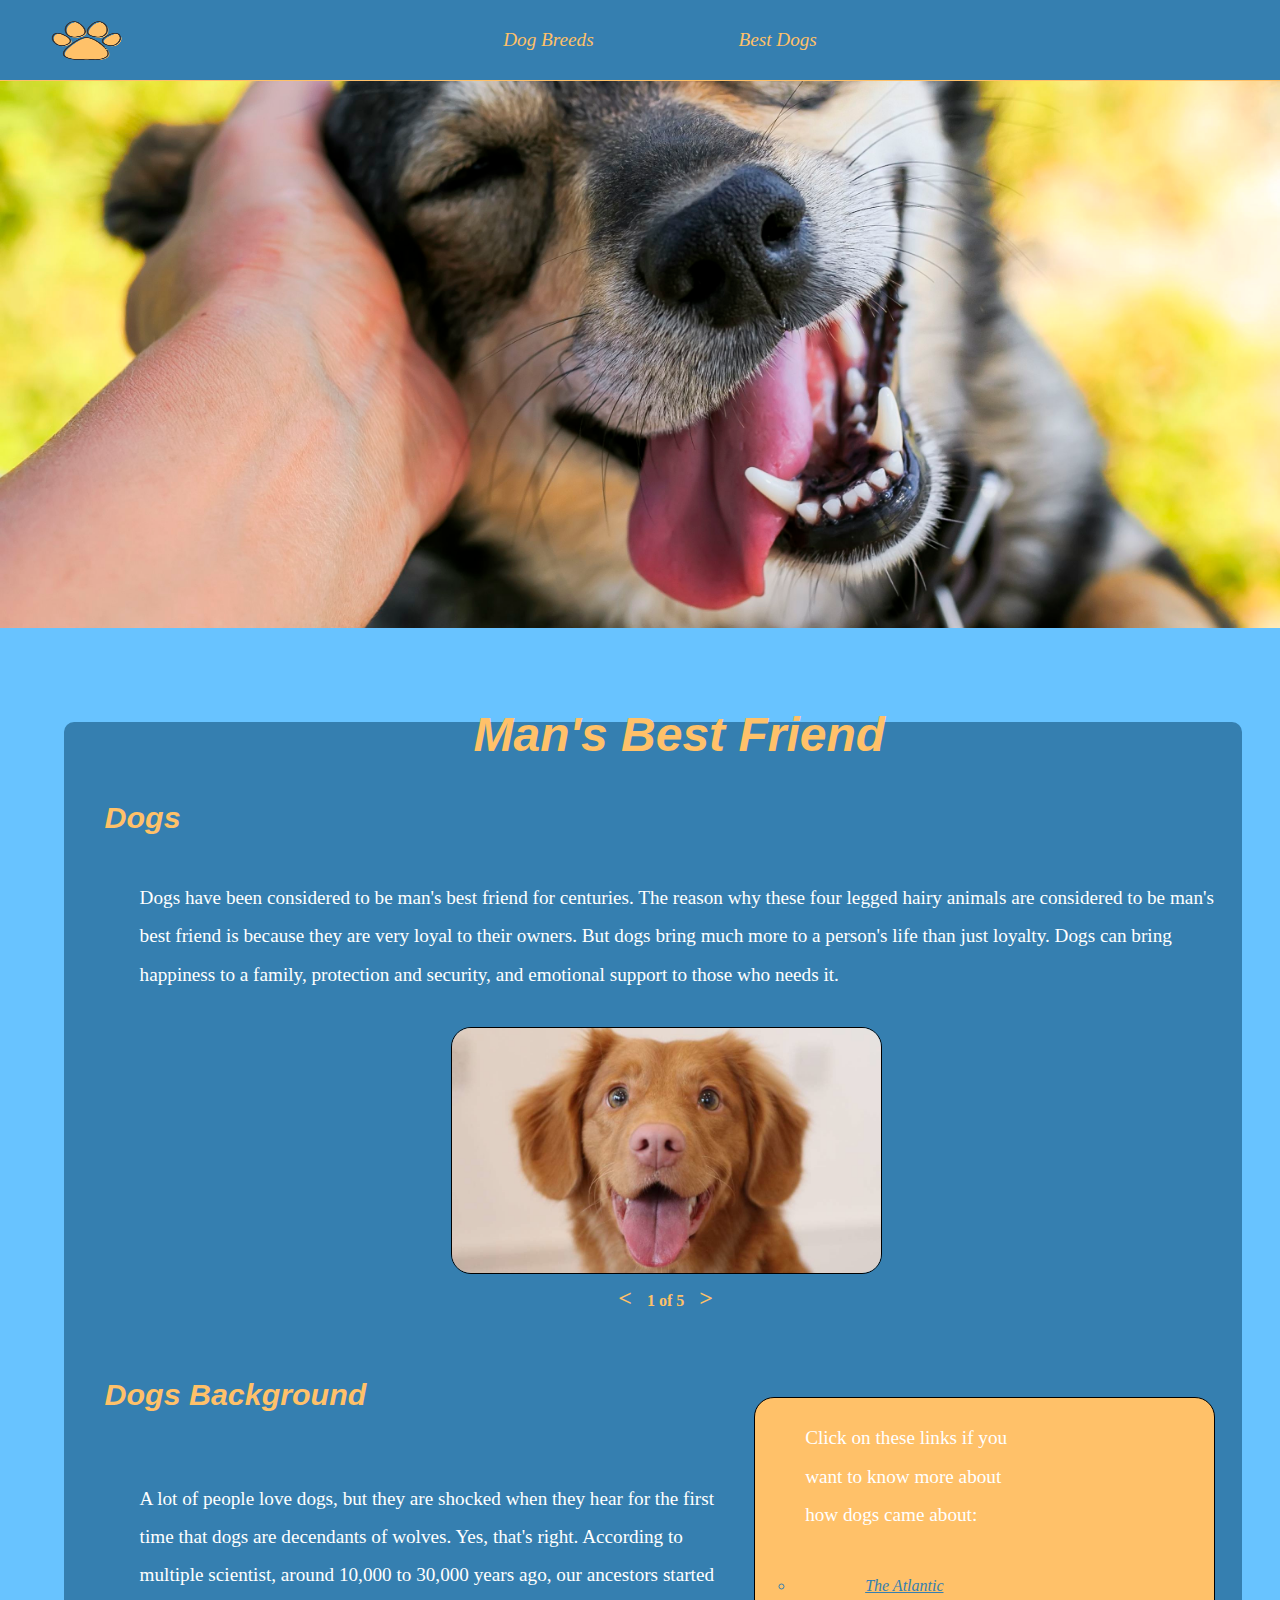
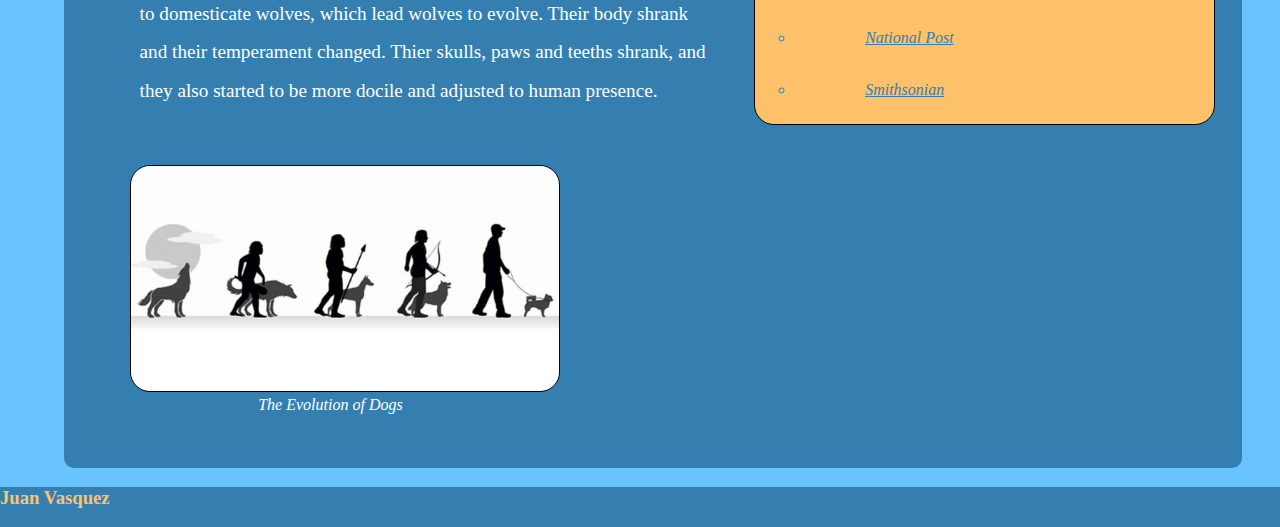
<file: index.html>
<!-- Author: Juan Vasquez 
     Date: 05/23/2020  -->

<!DOCTYPE html>
     <html>
     <!--HTML head section-->
       <head>
           <meta charset="utf-8">
           <title>Dog Site</title>
           <link href="./styles.css" type="text/css" rel="stylesheet">
           <script src="main.js" type="text/javascript" async></script>
       </head>
     
       <body>
     <!--Body header-->
           <header>
           <!--Navigation List-->
             <nav>
               <ul>
                 <a href="./index.html"><img class="dog-paws-logo" src="Resources/DogPaws-logo.png"></img></a>
                 <a id='dog-breed' href="./dogBreeds.html"><li>Dog Breeds</li></a>
                 <a id='best-dogs' href="./bestDogs.html"><li>Best Dogs</li></a>
               </ul>
             </nav>
           </header>

           <div class="title-page">
            <h1>Man's Best Friend</h1>
           </div>
         
     <!--Main content of the website-->
            
           <main>
             <section class="about-dogs">
               <h2>Dogs</h2>
               <p>Dogs have been considered to be man's best friend for centuries. The reason why these four legged hairy animals are 
               considered to be man's best friend is because they are very loyal to their owners. But dogs bring much more to 
               a person's life than just loyalty. Dogs can bring happiness to a family, protection and security, and emotional 
               support to those who needs it.
               </p>
               <figure>
                <img id="photo-album" class="dogs-pictures" src=Resources/Smiley-Dog.jpg>
                <div class="photo-album-functionality">
                    <h3 id="previous-arrow">Previous Arrow</h3><h4 id="photo-count">1 of 5</h4><h3 id="next-arrow">Next Arrow</h3>
                </div>
               </figure>   
             </section>
     
             <section class="dogs-background">
               <h2>Dogs Background</h2>
               <p>A lot of people love dogs, but they are shocked when they hear for the first time that dogs are decendants of wolves. 
                 Yes, that's right. According to multiple scientist, around 10,000 to 30,000 years ago, our ancestors started to domesticate 
                 wolves, which lead wolves to evolve. Their body shrank and their temperament changed. Thier skulls, paws and teeths
                 shrank, and they also started to be more docile and adjusted to human presence.</p>
               <aside>
                 <p>Click on these links if you want to know more about how dogs came about:</p>
                 <ul id="external-resources">
                   <a class="external-resources-link" id='the-atlantic' href="https://www.theatlantic.com/science/archive/2016/06/the-origin-of-dogs/484976/" target="_blank"><li>The Atlantic</li></a>
                   <a class="external-resources-link" id='national-post' href="https://nationalpost.com/life/dogs-originated-from-wolves-domesticated-in-europe-19000-32000-years-ago-researchers" target="_blank"><li>National Post</li></a>
                   <a class="external-resources-link" id='smithsonian' href="https://www.smithsonianmag.com/science-nature/how-wolves-really-became-dogs-180970014/" target="_blank"><li>Smithsonian</li></a>
                 </ul>
               </aside>

                <figure>
                  <img class="dogs-evolution" src="Resources/dogs-evolution.jpg">
                  <figcaption>The Evolution of Dogs</figcaption>
                 </figure>
            </section>
           </main>

           <footer> 
               <h3>Juan Vasquez</h3> 
           </footer>
       </body>
     </html>
</file>
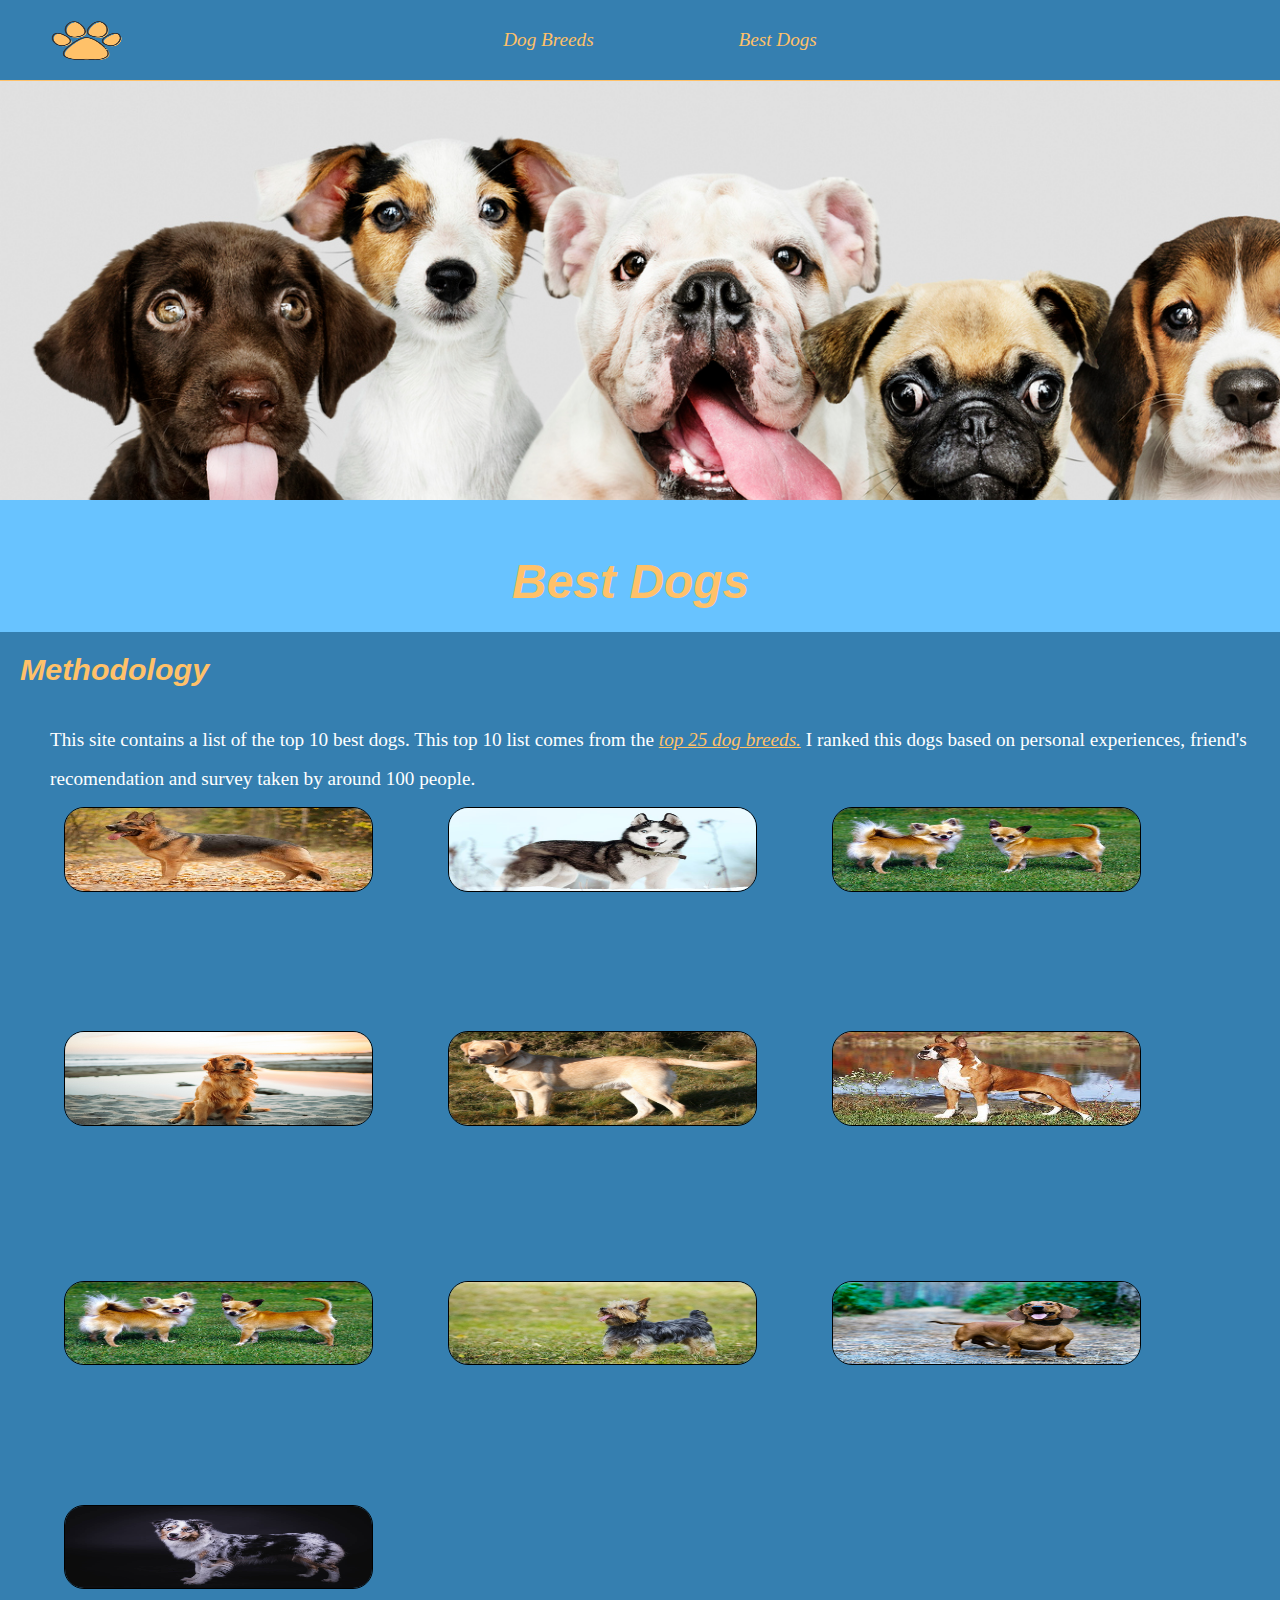
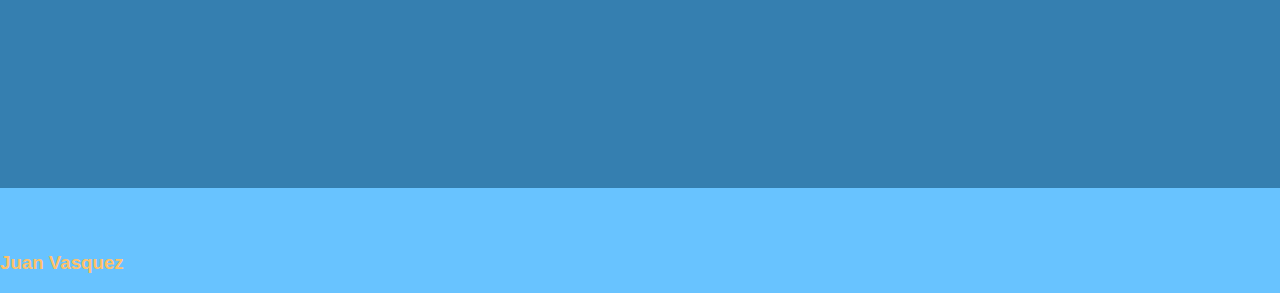
<file: bestDogs.html>
<!DOCTYPE html>
<html>
    <head>
        <title>Best Dogs</title>
        <link href="bestDogs.css" type="text/css" rel="stylesheet">
        <script src="dogBreedApi.js" type="text/javascript" async></script> 
        <script src="bestDogs.js" type="text/javascript" async></script>
    </head>

    <body>
        <!--Body header-->
        <header>
            <!--Navigation List-->
             <nav>
                 <ul>
                    <a href="./index.html"><img class="dog-paws-logo" src="Resources/DogPaws-logo.png"></img></a>
                    <a id='dog-breed' href="./dogBreeds.html"><li>Dog Breeds</li></a>
                    <a id='best-dogs' href="./bestDogs.html"><li>Best Dogs</li></a>
                </ul>
             </nav>
            </header>
    
        <div class="title-page">
            <h1>Best Dogs</h1>
        </div>

        <main>
            <h2>Methodology</h2>
            <p>This site contains a list of the top 10 best dogs. This top 10 list comes from the <a href="./dogBreeds.html">top 25 dog breeds.</a>
                I ranked this dogs based on personal experiences, friend's recomendation and survey taken by around 100 people.</p>
            
            <div class="grid-container" id="best-dogs-container">

            </div>
        </main>
    </body>

    <footer>
        <h3 class="footer-content">Juan Vasquez</h3> 
    </footer>
</html>
</file>
<file: styles.css>
/*UNIVERSAL STYLE*/
html, body {
    margin: 0;
}

h1 {
    position: relative;
    top: 50px;
    font-family: Arial, Helvetica, sans-serif;
    font-size: 2.5rem;
    font-style: italic;
    text-align: center;
    color: rgba(255, 193, 105, 95);
    display: block;
}

h2 {
    position: relative;
    top: 40px;
    font-family: Arial, Helvetica, sans-serif;
    font-size: 1.9rem;
    font-style: italic;
    margin-left: 15px;
    color: rgba(255, 193, 105, 95);
    display: block;
}

p{
    position: relative;
    top: 40px;
    font-family: Georgia, 'Times New Roman', Times, serif;
    font-size: 1.2rem;
    line-height: 2;
    margin-left: 50px;
    color: white;
    display: inline-block;
}

a {
    color: rgba(255, 193, 105, 95);
    font-style: italic;
}

/*HEADER STYLE*/
nav {
    width: 100%;
    background-color: rgba(53, 127, 176, 69);
    display: inline-block;
    text-align: center;
    position: fixed;
    top: 0;
    font-size: 1.2rem;
    z-index: 999;
    border-bottom: 0.5px solid rgba(255, 193, 105, 95);
}

li {
    display: inline-block;
    padding: 10px 70px;
}

#dog-breed:hover, #best-dogs:hover {
    background-color: rgba(255, 193, 105, 95);
    color: rgba(104, 195, 255, 100);
    border-radius: 10px;
}

.dog-paws-logo {
    position: absolute;
    top: 8%;
    right: 88%;
    width: 10%;
    height: 90%;
    border-radius: 50px;
}
.dog-paws-logo:hover {
    border: 1px solid rgba(255, 193, 105, 95);
}

/*TITLE PAGE STYLE*/
.title-page {
    display: inline-block;
    background: url('Resources/title-background-image.jpg') center center no-repeat;
    background-size: cover;
    height: 500px;
    width: 1440px;
    padding-top: 10%;
}

.title-page h1 {
    position: absolute;
    top: 75%;
    left: 37%;
    font-size: 3rem;
}


/*MAIN STYLE */
body {
    background-color: rgba(104, 195, 255, 100);
}

main {
    height: 20%;
    width: 90%;
    margin-top: 7%;
    margin-left: 5%;
    padding-top: 1%;
    padding-bottom: 3%;
    padding-left: 2%;
    display: block;
    background-color: rgba(53, 127, 176, 69);
    border-radius: 10px;
}

#external-resources li {
    display: list-item;
    list-style-type: circle;
    font-size: 1rem;
}

.dogs-pictures {
    width: 40%;
    height: 40%;
    margin-left: 30%;
    margin-right: 30%;
    margin-top: 5%;
    margin-bottom: 1%;
    border: 1px black solid;
    border-radius: 20px;
    display: block;
}

.dogs-evolution {
    width: 40%;
    height: 20%;
    border: 1px solid black;
    border-radius: 20px;
    margin-top: 2%;
}

figcaption {
    color: white;
    font-family: Georgia, 'Times New Roman', Times, serif;
    font-style: italic;
    margin-left: 12%;
}

.photo-album-functionality {
    text-align: center;
}

#previous-arrow, #photo-count, #next-arrow {
    display: inline;
    color: rgba(255, 193, 105, 95);
}

#previous-arrow {
    margin-right: 15px;
    font-size: 1.5rem;
    cursor: pointer;
}

#previous-arrow:hover {
    background-color: rgba(53, 127, 176, 69);
    color: white;
}

#next-arrow {
    margin-left: 15px;
    font-size: 1.5rem;
    cursor: pointer;
}

#next-arrow:hover {
    background-color: rgba(53, 127, 176, 69);
    color: white;
}

.dogs-background p {
    width: 50%;
    top: 2px;
}

aside {
    box-sizing: border-box;
    position: relative;
    left: 3%;
    font-family: Georgia, 'Times New Roman', Times, serif;
    font-size: 0.5rem;
    line-height: 2;
    color: white;
    background-color: rgba(255, 193, 105, 95);
    display: inline-block;
    width: 40%;
    border: 1px solid black;
    border-radius: 20px;
}

.external-resources-link {
    color: rgba(53, 127, 176, 69);
    font-style: italic;
}

/*Footer styles*/
footer {
    position: relative;
    bottom: 0px;
    width: 100%;
    height: 40px;
    background-color: rgba(53, 127, 176, 69);
    color: rgba(255, 193, 105, 95);
    display: block;
}
</file>
<file: bestDogs.css>
html, body {
    margin: 0;
}

h1 {
    position: relative;
    top: 50px;
    font-family: Arial, Helvetica, sans-serif;
    font-size: 2.5rem;
    font-style: italic;
    text-align: center;
    color: rgba(255, 193, 105, 95);
    display: block;
}

h2 {
    position: relative;
    top: 20px;
    left: 20px;
    font-family: Arial, Helvetica, sans-serif;
    font-size: 1.9rem;
    font-style: italic;
    color: rgba(255, 193, 105, 95);
}

p {
    position: relative;
    top: 10px;
    font-family: Georgia, 'Times New Roman', Times, serif;
    font-size: 1.2rem;
    line-height: 2;
    margin-left: 50px;
    color: white;
    display: inline-block;
}

a {
    color: rgba(255, 193, 105, 95);
    font-style: italic;
}

h3 {
    font-family: Arial, Helvetica, sans-serif;
    color: rgba(255, 193, 105, 95);
    
}

/*TITLE PAGE STYLE*/
.title-page {
    display: inline-block;
    background: url('Resources/different-dog-breeds.jpg') center center no-repeat;
    background-size: cover;
    height: 500px;
    width: 1440px;
}

.title-page h1 {
    position: absolute;
    top: 58%;
    left: 40%;
    font-size: 3rem;
}

/*HEADER STYLE*/
nav {
    width: 100%;
    background-color: rgba(53, 127, 176, 69);
    display: inline-block;
    text-align: center;
    position: fixed;
    top: 0;
    font-size: 1.2rem;
    z-index: 999;
    border-bottom: 0.5px solid rgba(255, 193, 105, 95);
}

li {
    display: inline-block;
    padding: 10px 70px;
}

#dog-breed:hover, #best-dogs:hover {
    background-color: rgba(255, 193, 105, 95);
    color: rgba(104, 195, 255, 100);
    border-radius: 10px;
}

.dog-paws-logo {
    position: absolute;
    top: 8%;
    right: 88%;
    width: 10%;
    height: 90%;
    border-radius: 50px;
}

.dog-paws-logo:hover {
    border: 1px solid rgba(255, 193, 105, 95);
}

/*MAIN STYLE*/
body {
    background-color: rgba(104, 195, 255, 100);
}

main{
    margin-top: 10%;
    margin-bottom: 5%;
    background-color: rgba(53, 127, 176, 69);
}

.grid-container{
    display: grid;
    grid-template-columns: auto auto auto;
    grid-row-gap: 2%;
    margin-left: 5%;
    margin-right: 3%;
    padding-bottom: 10%;
    border-radius: 10px;
    width: 90%;
    height: 90%;
    overflow: auto;
}

#top-ten-dogs{
    height: 40%;
    width: 80%;
    border: 1px solid black;
    border-radius: 20px;
}
</file>
